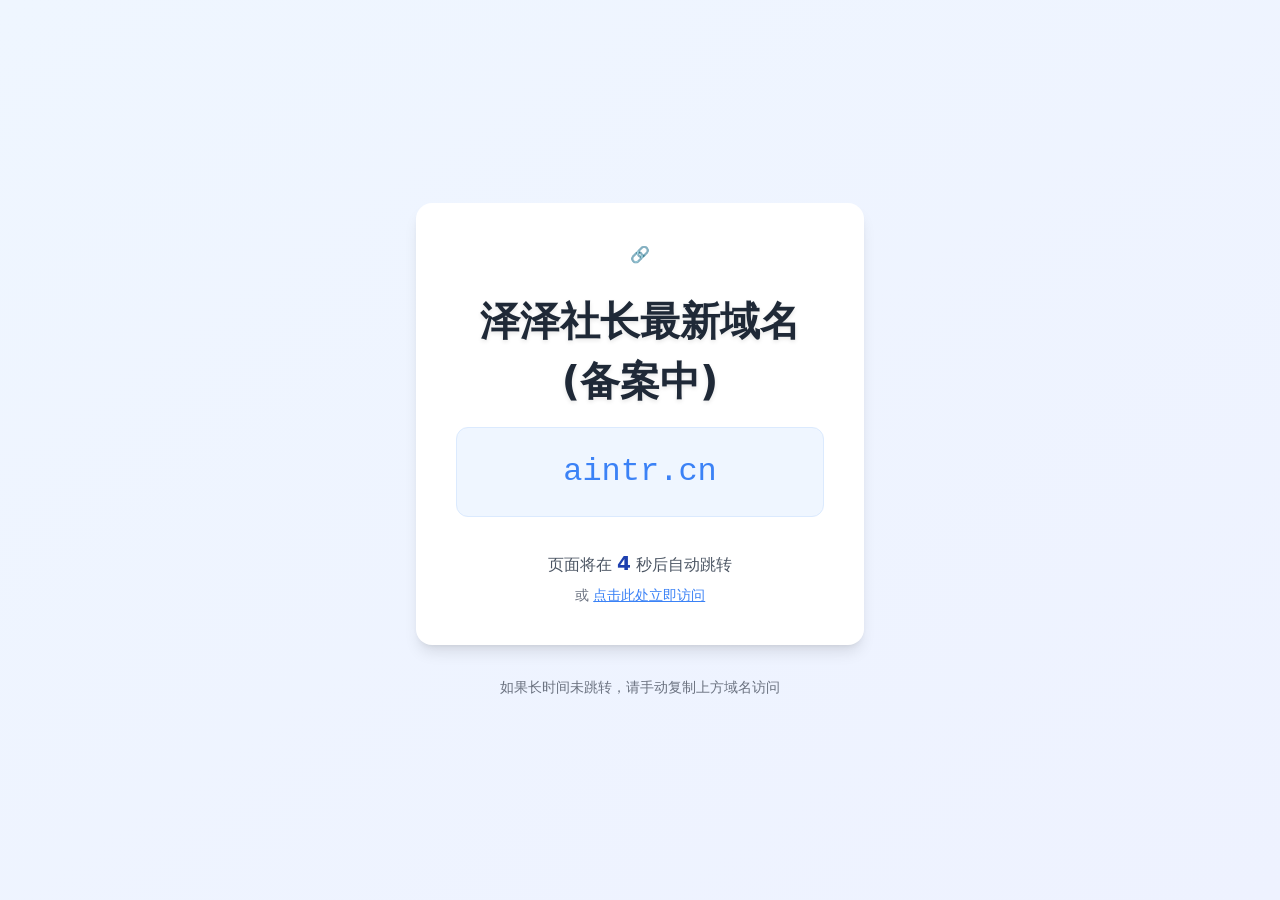
<file: blog.html>
<!DOCTYPE html>
<html lang="zh-CN">
<head>
    <meta charset="UTF-8">
    <meta name="viewport" content="width=device-width, initial-scale=1.0">
    <title>泽泽社长最新域名</title>
    <!--<script src="https://cdn.tailwindcss.com"></script>-->
    
    <!-- 配置Tailwind自定义颜色和字体 -->
    <script>
        tailwind.config = {
            theme: {
                extend: {
                    colors: {
                        primary: '#3B82F6',
                        secondary: '#1E40AF',
                    },
                    fontFamily: {
                        sans: ['Inter', 'system-ui', 'sans-serif'],
                    },
                }
            }
        }
    </script>
    
    <style type="text/tailwindcss">
        @layer utilities {
            .text-shadow {
                text-shadow: 0 2px 4px rgba(0,0,0,0.1);
            }
            .transition-all-300 {
                transition: all 300ms ease-in-out;
            }
        }
    </style>
    <style>*, ::before, ::after{--tw-border-spacing-x:0;--tw-border-spacing-y:0;--tw-translate-x:0;--tw-translate-y:0;--tw-rotate:0;--tw-skew-x:0;--tw-skew-y:0;--tw-scale-x:1;--tw-scale-y:1;--tw-pan-x: ;--tw-pan-y: ;--tw-pinch-zoom: ;--tw-scroll-snap-strictness:proximity;--tw-gradient-from-position: ;--tw-gradient-via-position: ;--tw-gradient-to-position: ;--tw-ordinal: ;--tw-slashed-zero: ;--tw-numeric-figure: ;--tw-numeric-spacing: ;--tw-numeric-fraction: ;--tw-ring-inset: ;--tw-ring-offset-width:0px;--tw-ring-offset-color:#fff;--tw-ring-color:rgb(59 130 246 / 0.5);--tw-ring-offset-shadow:0 0 #0000;--tw-ring-shadow:0 0 #0000;--tw-shadow:0 0 #0000;--tw-shadow-colored:0 0 #0000;--tw-blur: ;--tw-brightness: ;--tw-contrast: ;--tw-grayscale: ;--tw-hue-rotate: ;--tw-invert: ;--tw-saturate: ;--tw-sepia: ;--tw-drop-shadow: ;--tw-backdrop-blur: ;--tw-backdrop-brightness: ;--tw-backdrop-contrast: ;--tw-backdrop-grayscale: ;--tw-backdrop-hue-rotate: ;--tw-backdrop-invert: ;--tw-backdrop-opacity: ;--tw-backdrop-saturate: ;--tw-backdrop-sepia: ;--tw-contain-size: ;--tw-contain-layout: ;--tw-contain-paint: ;--tw-contain-style: }::backdrop{--tw-border-spacing-x:0;--tw-border-spacing-y:0;--tw-translate-x:0;--tw-translate-y:0;--tw-rotate:0;--tw-skew-x:0;--tw-skew-y:0;--tw-scale-x:1;--tw-scale-y:1;--tw-pan-x: ;--tw-pan-y: ;--tw-pinch-zoom: ;--tw-scroll-snap-strictness:proximity;--tw-gradient-from-position: ;--tw-gradient-via-position: ;--tw-gradient-to-position: ;--tw-ordinal: ;--tw-slashed-zero: ;--tw-numeric-figure: ;--tw-numeric-spacing: ;--tw-numeric-fraction: ;--tw-ring-inset: ;--tw-ring-offset-width:0px;--tw-ring-offset-color:#fff;--tw-ring-color:rgb(59 130 246 / 0.5);--tw-ring-offset-shadow:0 0 #0000;--tw-ring-shadow:0 0 #0000;--tw-shadow:0 0 #0000;--tw-shadow-colored:0 0 #0000;--tw-blur: ;--tw-brightness: ;--tw-contrast: ;--tw-grayscale: ;--tw-hue-rotate: ;--tw-invert: ;--tw-saturate: ;--tw-sepia: ;--tw-drop-shadow: ;--tw-backdrop-blur: ;--tw-backdrop-brightness: ;--tw-backdrop-contrast: ;--tw-backdrop-grayscale: ;--tw-backdrop-hue-rotate: ;--tw-backdrop-invert: ;--tw-backdrop-opacity: ;--tw-backdrop-saturate: ;--tw-backdrop-sepia: ;--tw-contain-size: ;--tw-contain-layout: ;--tw-contain-paint: ;--tw-contain-style: }/* ! tailwindcss v3.4.17 | MIT License | https://tailwindcss.com */*,::after,::before{box-sizing:border-box;border-width:0;border-style:solid;border-color:#e5e7eb}::after,::before{--tw-content:''}:host,html{line-height:1.5;-webkit-text-size-adjust:100%;-moz-tab-size:4;tab-size:4;font-family:Inter, system-ui, sans-serif;font-feature-settings:normal;font-variation-settings:normal;-webkit-tap-highlight-color:transparent}body{margin:0;line-height:inherit}hr{height:0;color:inherit;border-top-width:1px}abbr:where([title]){-webkit-text-decoration:underline dotted;text-decoration:underline dotted}h1,h2,h3,h4,h5,h6{font-size:inherit;font-weight:inherit}a{color:inherit;text-decoration:inherit}b,strong{font-weight:bolder}code,kbd,pre,samp{font-family:ui-monospace, SFMono-Regular, Menlo, Monaco, Consolas, "Liberation Mono", "Courier New", monospace;font-feature-settings:normal;font-variation-settings:normal;font-size:1em}small{font-size:80%}sub,sup{font-size:75%;line-height:0;position:relative;vertical-align:baseline}sub{bottom:-.25em}sup{top:-.5em}table{text-indent:0;border-color:inherit;border-collapse:collapse}button,input,optgroup,select,textarea{font-family:inherit;font-feature-settings:inherit;font-variation-settings:inherit;font-size:100%;font-weight:inherit;line-height:inherit;letter-spacing:inherit;color:inherit;margin:0;padding:0}button,select{text-transform:none}button,input:where([type=button]),input:where([type=reset]),input:where([type=submit]){-webkit-appearance:button;background-color:transparent;background-image:none}:-moz-focusring{outline:auto}:-moz-ui-invalid{box-shadow:none}progress{vertical-align:baseline}::-webkit-inner-spin-button,::-webkit-outer-spin-button{height:auto}[type=search]{-webkit-appearance:textfield;outline-offset:-2px}::-webkit-search-decoration{-webkit-appearance:none}::-webkit-file-upload-button{-webkit-appearance:button;font:inherit}summary{display:list-item}blockquote,dd,dl,figure,h1,h2,h3,h4,h5,h6,hr,p,pre{margin:0}fieldset{margin:0;padding:0}legend{padding:0}menu,ol,ul{list-style:none;margin:0;padding:0}dialog{padding:0}textarea{resize:vertical}input::placeholder,textarea::placeholder{opacity:1;color:#9ca3af}[role=button],button{cursor:pointer}:disabled{cursor:default}audio,canvas,embed,iframe,img,object,svg,video{display:block;vertical-align:middle}img,video{max-width:100%;height:auto}[hidden]:where(:not([hidden=until-found])){display:none}.mb-2{margin-bottom:0.5rem}.mb-4{margin-bottom:1rem}.mb-6{margin-bottom:1.5rem}.mb-8{margin-bottom:2rem}.mt-8{margin-top:2rem}.flex{display:flex}.min-h-screen{min-height:100vh}.w-full{width:100%}.max-w-md{max-width:28rem}.scale-110{--tw-scale-x:1.1;--tw-scale-y:1.1;transform:translate(var(--tw-translate-x), var(--tw-translate-y)) rotate(var(--tw-rotate)) skewX(var(--tw-skew-x)) skewY(var(--tw-skew-y)) scaleX(var(--tw-scale-x)) scaleY(var(--tw-scale-y))}.transform{transform:translate(var(--tw-translate-x), var(--tw-translate-y)) rotate(var(--tw-rotate)) skewX(var(--tw-skew-x)) skewY(var(--tw-skew-y)) scaleX(var(--tw-scale-x)) scaleY(var(--tw-scale-y))}.flex-col{flex-direction:column}.items-center{align-items:center}.justify-center{justify-content:center}.break-all{word-break:break-all}.rounded-2xl{border-radius:1rem}.rounded-xl{border-radius:0.75rem}.border{border-width:1px}.border-blue-100{--tw-border-opacity:1;border-color:rgb(219 234 254 / var(--tw-border-opacity, 1))}.bg-blue-50{--tw-bg-opacity:1;background-color:rgb(239 246 255 / var(--tw-bg-opacity, 1))}.bg-white{--tw-bg-opacity:1;background-color:rgb(255 255 255 / var(--tw-bg-opacity, 1))}.bg-gradient-to-br{background-image:linear-gradient(to bottom right, var(--tw-gradient-stops))}.from-blue-50{--tw-gradient-from:#eff6ff var(--tw-gradient-from-position);--tw-gradient-to:rgb(239 246 255 / 0) var(--tw-gradient-to-position);--tw-gradient-stops:var(--tw-gradient-from), var(--tw-gradient-to)}.to-indigo-50{--tw-gradient-to:#eef2ff var(--tw-gradient-to-position)}.p-4{padding:1rem}.p-5{padding:1.25rem}.p-8{padding:2rem}.text-center{text-align:center}.font-mono{font-family:ui-monospace, SFMono-Regular, Menlo, Monaco, Consolas, "Liberation Mono", "Courier New", monospace}.font-sans{font-family:Inter, system-ui, sans-serif}.text-\[clamp\(1\.2rem\2c 4vw\2c 2rem\)\]{font-size:clamp(1.2rem,4vw,2rem)}.text-\[clamp\(1\.5rem\2c 5vw\2c 2\.5rem\)\]{font-size:clamp(1.5rem,5vw,2.5rem)}.text-sm{font-size:0.875rem;line-height:1.25rem}.text-xl{font-size:1.25rem;line-height:1.75rem}.font-bold{font-weight:700}.text-gray-500{--tw-text-opacity:1;color:rgb(107 114 128 / var(--tw-text-opacity, 1))}.text-gray-600{--tw-text-opacity:1;color:rgb(75 85 99 / var(--tw-text-opacity, 1))}.text-gray-800{--tw-text-opacity:1;color:rgb(31 41 55 / var(--tw-text-opacity, 1))}.text-primary{--tw-text-opacity:1;color:rgb(59 130 246 / var(--tw-text-opacity, 1))}.text-secondary{--tw-text-opacity:1;color:rgb(30 64 175 / var(--tw-text-opacity, 1))}.underline{-webkit-text-decoration-line:underline;text-decoration-line:underline}.shadow-lg{--tw-shadow:0 10px 15px -3px rgb(0 0 0 / 0.1), 0 4px 6px -4px rgb(0 0 0 / 0.1);--tw-shadow-colored:0 10px 15px -3px var(--tw-shadow-color), 0 4px 6px -4px var(--tw-shadow-color);box-shadow:var(--tw-ring-offset-shadow, 0 0 #0000), var(--tw-ring-shadow, 0 0 #0000), var(--tw-shadow)}.transition-all{transition-property:all;transition-timing-function:cubic-bezier(0.4, 0, 0.2, 1);transition-duration:150ms}.duration-500{transition-duration:500ms}.text-shadow {
                text-shadow: 0 2px 4px rgba(0,0,0,0.1);
            }.transition-all-300 {
                transition: all 300ms ease-in-out;
            }
        .hover\:text-secondary:hover{--tw-text-opacity:1;color:rgb(30 64 175 / var(--tw-text-opacity, 1))}
        .hover\:shadow-xl:hover{--tw-shadow:0 20px 25px -5px rgb(0 0 0 / 0.1), 0 8px 10px -6px rgb(0 0 0 / 0.1);--tw-shadow-colored:0 20px 25px -5px var(--tw-shadow-color), 0 8px 10px -6px var(--tw-shadow-color);box-shadow:var(--tw-ring-offset-shadow, 0 0 #0000), var(--tw-ring-shadow, 0 0 #0000), var(--tw-shadow)}
        @media (min-width: 768px){.md\:p-10{padding:2.5rem}}
    </style>
</head>
<body class="bg-gradient-to-br from-blue-50 to-indigo-50 min-h-screen flex flex-col items-center justify-center p-4 font-sans">
    <div class="max-w-md w-full bg-white rounded-2xl shadow-lg p-8 md:p-10 transform transition-all duration-500 hover:shadow-xl">
        <!-- 图标 -->
        <div class="text-center mb-6">
            🔗
        </div>
        
        <!-- 标题 -->
        <h1 class="text-[clamp(1.5rem,5vw,2.5rem)] font-bold text-gray-800 text-center mb-4 text-shadow">
            泽泽社长最新域名(备案中)
        </h1>
        
        <!-- 域名显示 -->
        <div class="bg-blue-50 rounded-xl p-5 mb-8 text-center border border-blue-100">
            <p id="domain" class="text-[clamp(1.2rem,4vw,2rem)] font-mono text-primary break-all">
                aintr.cn
            </p>
        </div>
        
        <!-- 倒计时信息 -->
        <div class="text-center text-gray-600">
            <p class="mb-2">
                页面将在 <span id="countdown" class="font-bold text-secondary text-xl">5</span> 秒后自动跳转
            </p>
            <p class="text-sm text-gray-500">
                或 <a href="https://aintr.cn" class="text-primary hover:text-secondary transition-all-300 underline">点击此处立即访问</a>
            </p>
        </div>
    </div>
    
    <!-- 页脚 -->
    <footer class="mt-8 text-center text-gray-500 text-sm">
        <p>如果长时间未跳转，请手动复制上方域名访问</p>
    </footer>

    <script>
        // 设置最新域名（可在此处修改为实际域名）
        const latestDomain = "aintr.cn";
        const domainElement = document.getElementById('domain');
        const countdownElement = document.getElementById('countdown');
        
        // 更新显示的域名
        domainElement.textContent = latestDomain;
        // 更新链接
        document.querySelector('a').href = `https://${latestDomain}`;
        
        // 倒计时功能
        let countdown = 5;
        const countdownInterval = setInterval(() => {
            countdown--;
            countdownElement.textContent = countdown;
            
            // 添加数字变化动画
            countdownElement.classList.add('scale-110');
            setTimeout(() => {
                countdownElement.classList.remove('scale-110');
            }, 200);
            
            if (countdown <= 0) {
                clearInterval(countdownInterval);
                // 跳转到最新域名
                window.location.href = `https://${latestDomain}`;
            }
        }, 1000);
    </script>
</body>
</html>
</file>
